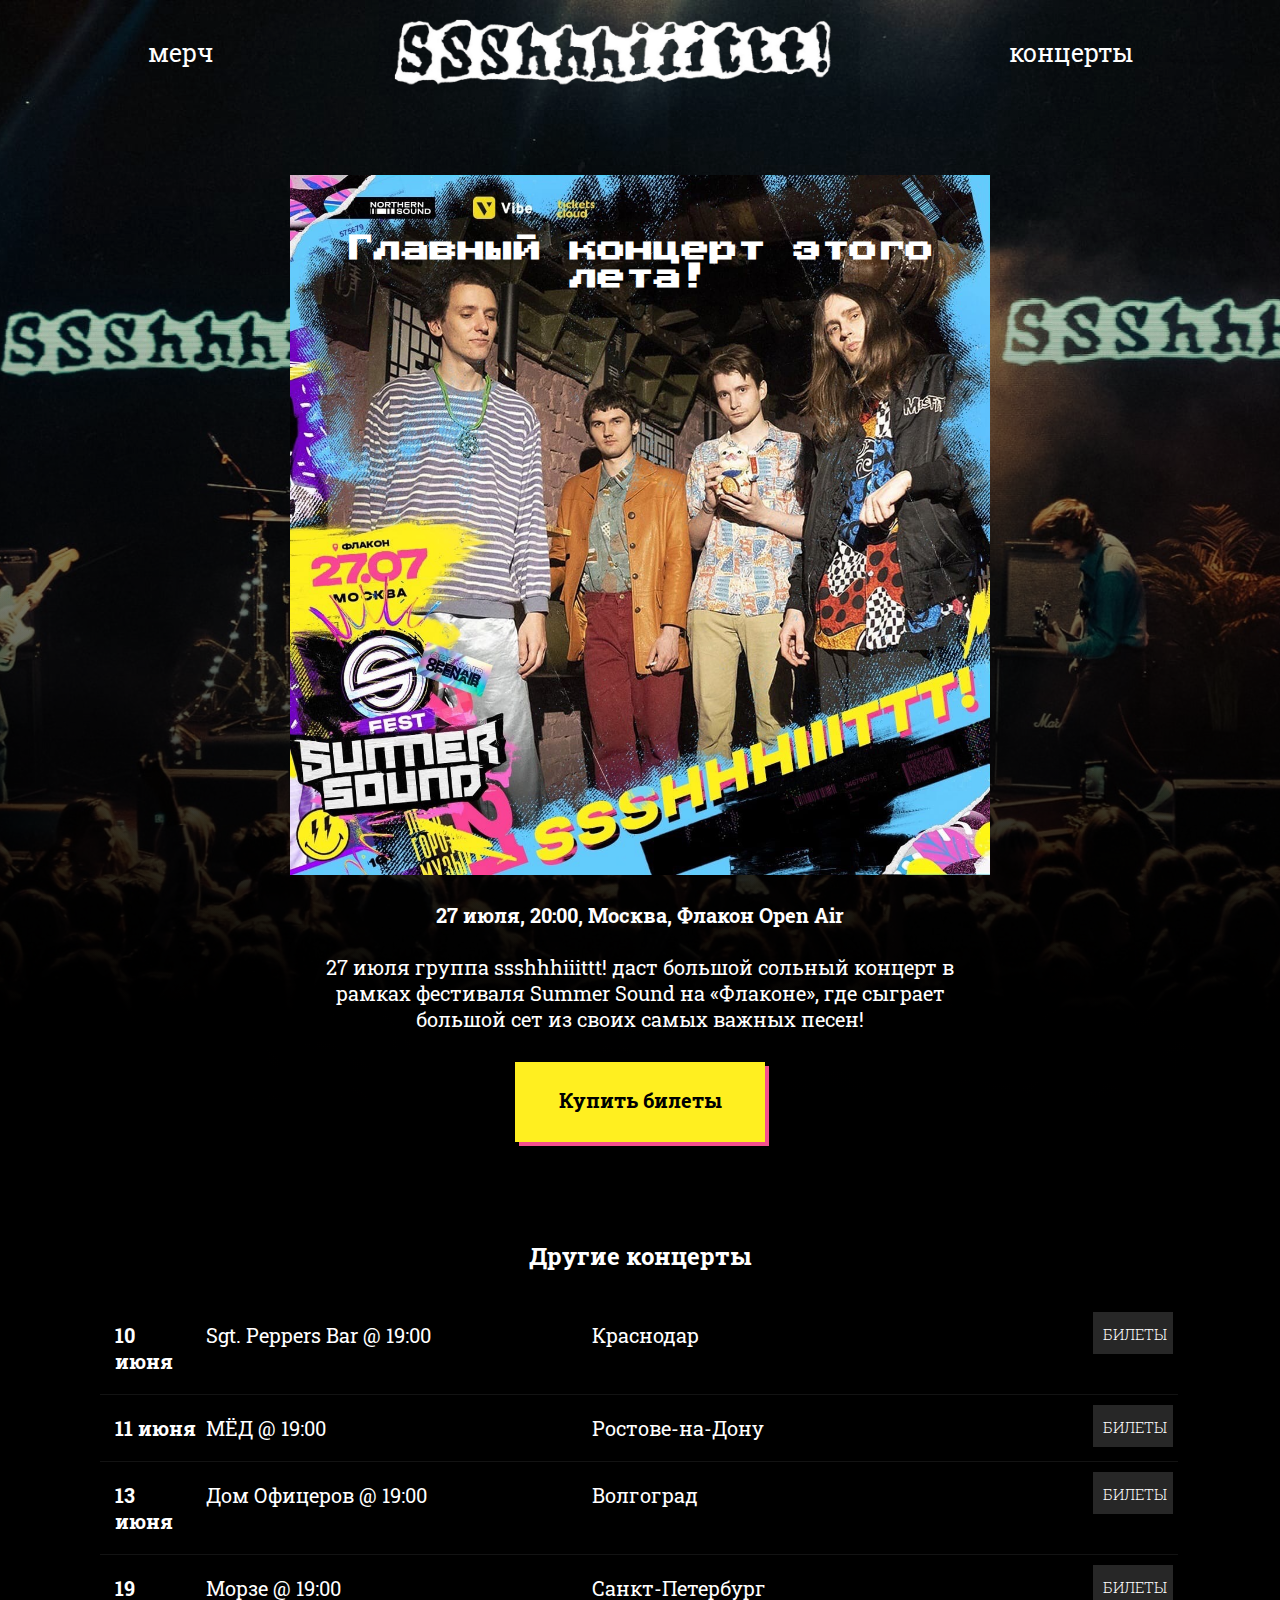
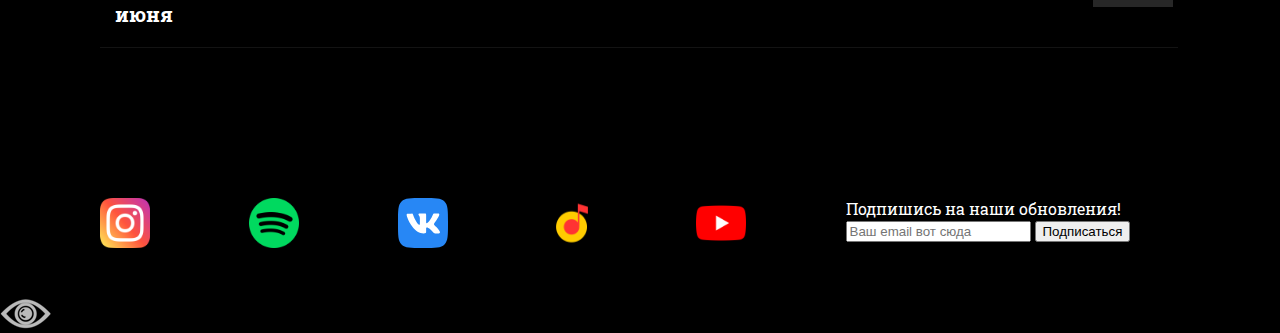
<file: concerts.html>
<!DOCTYPE html>
<html lang="en">

<head>
    <meta charset="UTF-8">
    <title>ssshhhiiittt!</title>
    <link rel="stylesheet" href="style.css">
    <link rel="shortcut icon" href="hand.svg" type="image/svg">
    <meta name="viewport" content="width=device-width, user-scalable=no, initial-scale=1.0, maximum-scale=1.0, minimum-scale=1.0">
    <style>
        @import url('https://fonts.googleapis.com/css2?family=Press+Start+2P&display=swap');
    </style>
    <link rel="preconnect" href="https://fonts.googleapis.com">
    <link rel="preconnect" href="https://fonts.gstatic.com" crossorigin>
    <link href="https://fonts.googleapis.com/css2?family=Roboto+Slab:wght@300&display=swap" rel="stylesheet">
    <script src="https://lidrekon.ru/slep/js/jquery.js"></script>
    <script src="https://lidrekon.ru/slep/js/uhpv-hover-full.min.js"></script>
    <script src="https://code.jquery.com/jquery-3.6.0.min.js"></script>
</head>

<body>
    <header class="mainheader3">
        <nav>
            <a href="merchandise.html" class="navblock">мерч</a>
            <a href="main.html" class="mainnav-link">
                <div class="shit">
                    <img class="resize" src="shittt.png">
                </div>
            </a>
            <a href="concerts.html" class="navblock">концерты</a>
        </nav>
        <div class="mainconc">
            <div class="afisha">
                <h2>Главный концерт этого лета!</h2>
            </div>
            <div class="disc">
                <h4>27 июля, 20:00, Москва, Флакон Open Air</h4>
                <p>27 июля группа ssshhhiiittt! даст большой сольный концерт в рамках фестиваля Summer Sound на «Флаконе», где сыграет большой сет из своих самых важных песен!</p>
            </div>
            <a href="https://summersound.ru/ssshhhiiittt/">
                <div class="button-yel">
                    <p>Купить билеты</p>
                </div>
            </a>
        </div>

    </header>

    <main>
        <article>
            <header>
                <h2 class="other">Другие концерты</h2>
            </header>
            <div class="concerts">
                <div class="conc">
                    <div class="date">10 июня</div>
                    <div class="place">Sgt. Peppers Bar @ 19:00</div>
                    <div class="city">Краснодар</div>
                    <a href="https://nobed.ru/ssshhhiiittt#rec308484072" class="tickets">БИЛЕТЫ</a>
                </div>
                <div class="conc">
                    <div class="date">11 июня</div>
                    <div class="place">МЁД @ 19:00</div>
                    <div class="city">Ростове-на-Дону</div>
                    <a href="https://nobed.ru/ssshhhiiittt#rec308484072" class="tickets">БИЛЕТЫ</a>
                </div>
                <div class="conc">
                    <div class="date">13 июня</div>
                    <div class="place">Дом Офицеров @ 19:00</div>
                    <div class="city">Волгоград</div>
                    <a href="https://nobed.ru/ssshhhiiittt#rec308484072" class="tickets">БИЛЕТЫ</a>
                </div>
                <div class="conc">
                    <div class="date">19 июня</div>
                    <div class="place">Морзе @ 19:00</div>
                    <div class="city">Санкт-Петербург</div>
                    <a href="https://ticketscloud.com/v1/widgets/common?event=601d04cc16bcb2651c568471&token=eyJ0eXAiOiJKV1QiLCJhbGciOiJIUzI1NiIsImlzcyI6InRpY2tldHNjbG91ZC5ydSJ9.eyJwIjoiNjAxZDAxYmQ0OWEyNmI4NjFmNDZjNDc1In0.87TMKrIsZ3KtsFZ_38cUcWcfH9bNXz3tMHgnZlK9_ic&partner=601d01bd49a26b861f46c475&m=mobile&lang=ru&utm=60747d5de00ac8a8832120a1&r=1&org=601d01bd49a26b861f46c475&city=498817&category=592841f8515e35002dead964&tags=592841f8515e35002dead968,Инди,592841f8515e35002dead969,Рок,592841f8515e35002dead96b,Панк,592841f8515e35002dead978,Альтернатива" class="tickets">БИЛЕТЫ</a>
                </div>
            </div>
        </article>
    </main>

    <footer>
        <div class="mainfooter">
            <a href="https://www.instagram.com/ssshhhiiittt/" class="inst">
            </a>
            <a href="https://open.spotify.com/artist/0RfocEzLe78RexLTeU1K2p" class="spot">
            </a>
            <a href="https://vk.com/ssshhhiiittt" class="vk">
            </a>
            <a href="https://music.yandex.ru/artist/5399221" class="yan">
            </a>
            <a href="https://www.youtube.com/channel/UC9buQ3siM6ebgh_tEwWaGAg" class="yt">
            </a>
            <div>
                <form action="index3.html" method="post" class="subscription">
                    <div>
                        <label class="subscription-label" for="subscription-email">Подпишись на наши обновления!</label>
                    </div>
                    <div>
                        <input type="email" class="subscription-email" placeholder="Ваш email вот сюда" id="subscription-email">
                        <button class="subscription-button" type="submit">Подписаться</button>
                    </div>
                </form>
            </div>
        </div>
        <img id="specialButton" style="cursor:pointer;" src="eye-icon.png" alt="ВЕРСИЯ ДЛЯ СЛАБОВИДЯЩИХ" title="ВЕРСИЯ ДЛЯ СЛАБОВИДЯЩИХ" />
        <!-- <p class="podpis">Сайт разработал Логинов А. М.</p> -->
    </footer>
    <script src="script.js"></script>
</body></html>
</file>
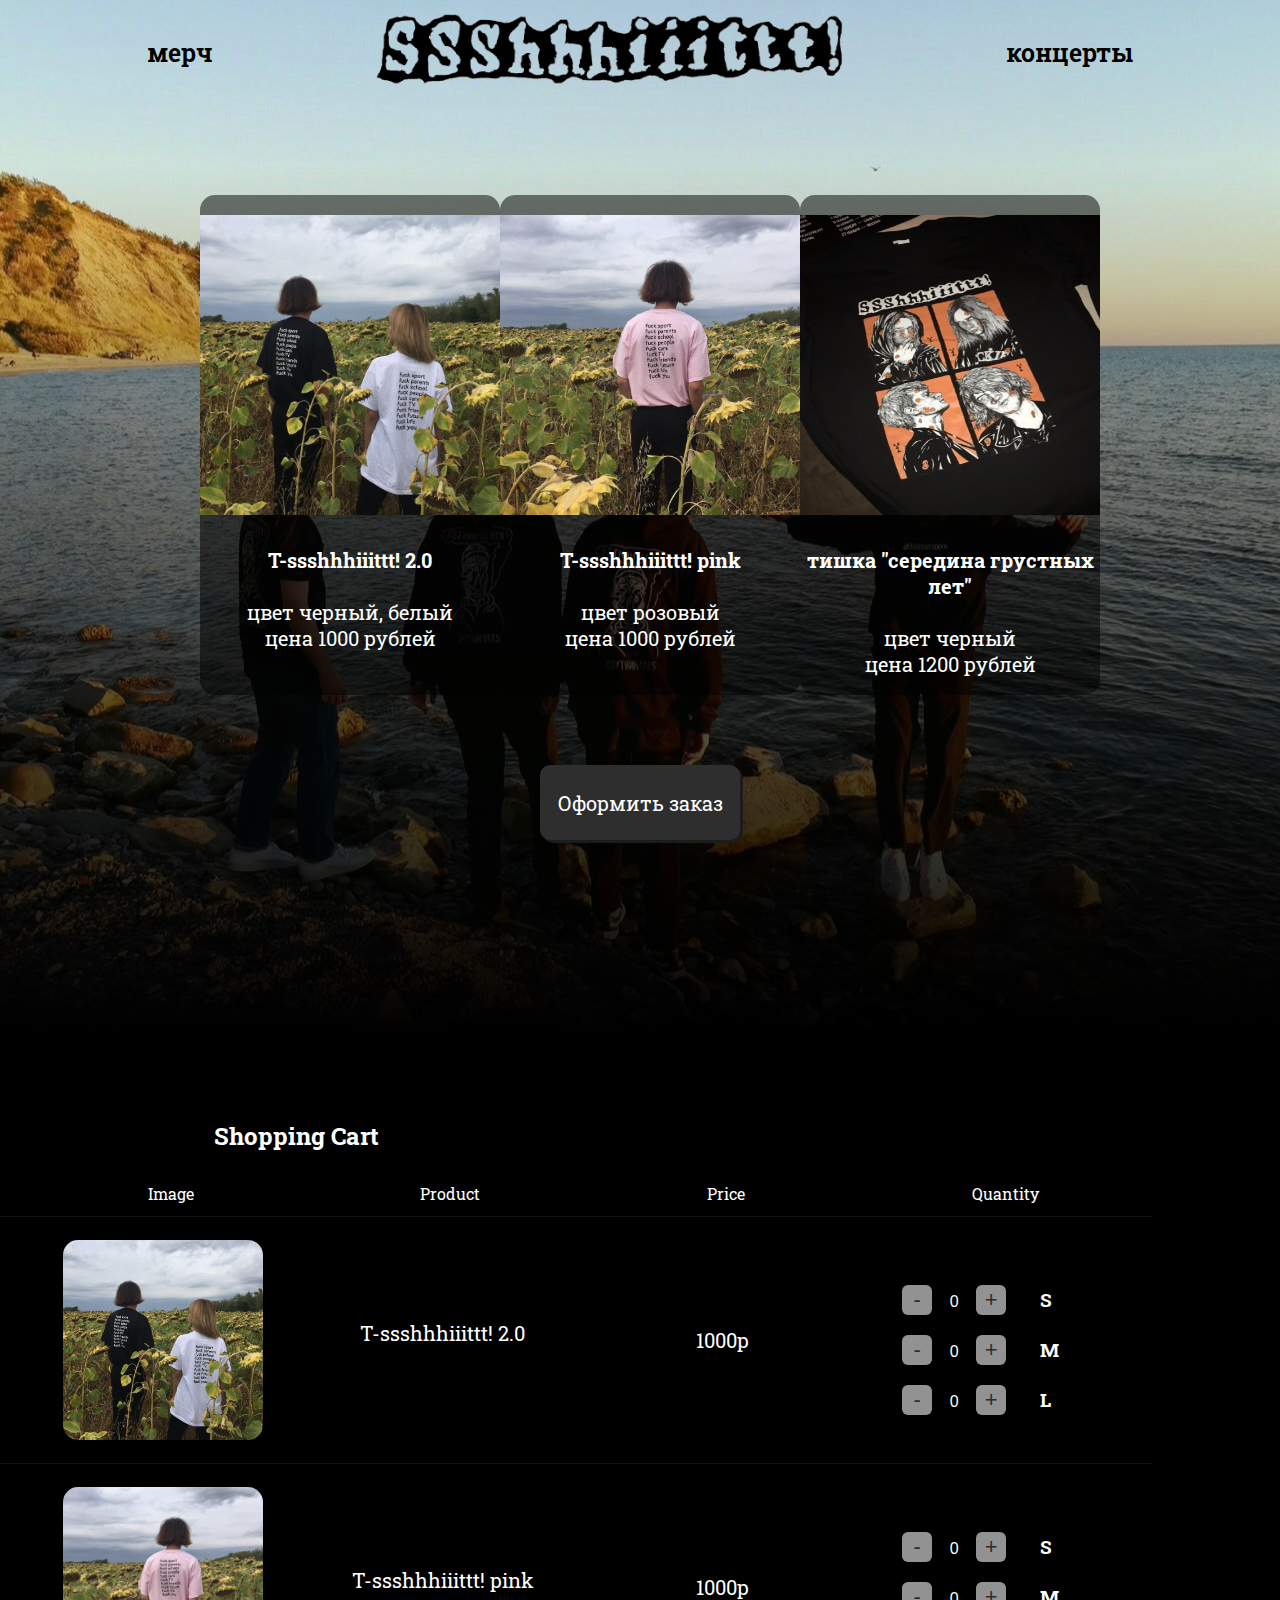
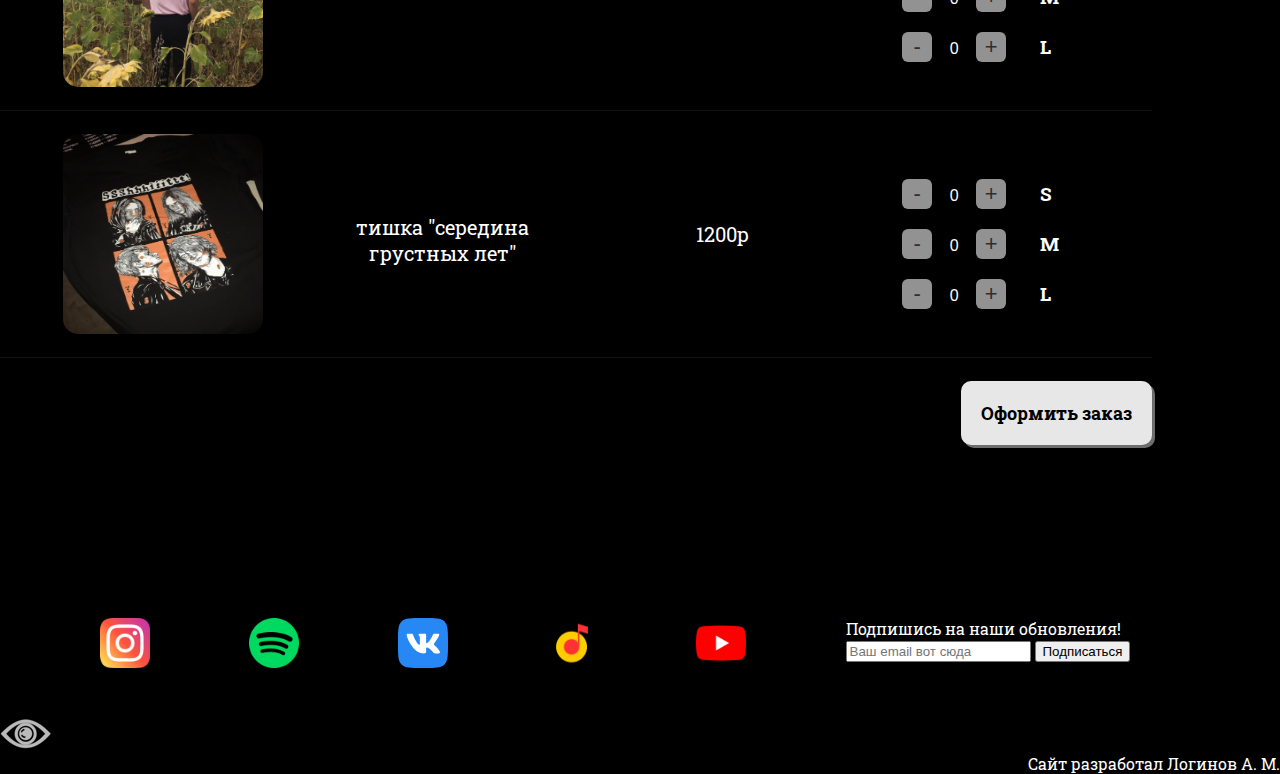
<file: index2.html>
<!DOCTYPE html>
<html lang="en">

<head>
    <meta charset="UTF-8">
    <title>ssshhhiiittt!</title>
    <link rel="stylesheet" href="style.css">
    <link rel="shortcut icon" href="hand.svg" type="image/svg">
    <meta name="viewport" content="width=device-width, user-scalable=no, initial-scale=1.0, maximum-scale=1.0, minimum-scale=1.0">
    <link rel="preconnect" href="https://fonts.googleapis.com">
    <link rel="preconnect" href="https://fonts.gstatic.com" crossorigin>
    <link href="https://fonts.googleapis.com/css2?family=Roboto+Slab:wght@300&display=swap" rel="stylesheet">
    <script src="https://lidrekon.ru/slep/js/jquery.js"></script>
    <script src="https://lidrekon.ru/slep/js/uhpv-hover-full.min.js"></script>
    <script src="https://code.jquery.com/jquery-3.6.0.min.js"></script>
</head>

<body>
    <header class="mainheader2">
        <nav>
            <a href="index2.html" class="navblock">мерч</a>
            <a href="index.html" class="mainnav-link">
                <div class="shit">
                    <img class="resize" src="19-ssshhhiiittt.png">
                </div>
            </a>
            <a href="index3.html" class="navblock">концерты</a>
        </nav>
        <div class="merch">
            <div class="tovar">
                <div class="temno2">
                    <div class="tsh"></div>
                    <h4>T-ssshhhiiittt! 2.0</h4>
                    <p>цвет черный, белый</p>
                    <p>цена 1000 рублей</p>
                </div>
            </div>
            <div class="tovar">
                <div class="temno2">
                    <div class="tsh2"></div>
                    <h4>T-ssshhhiiittt! pink</h4>
                    <p>цвет розовый</p>
                    <p>цена 1000 рублей</p>
                </div>
            </div>
            <div class="tovar">
                <div class="temno2">
                    <div class="tsh3"></div>
                    <h4>тишка "середина грустных лет"</h4>
                    <p>цвет черный</p>
                    <p>цена 1200 рублей</p>
                </div>
            </div>
        </div>
        <a href="#zakaz" class="oform">Оформить заказ</a>
    </header>

    <main>
        <article id="zakaz">
            <h2 class="shop">Shopping Cart</h2>
            <div class="shopping-cart">

                <div class="column-labels">
                    <label class="name-product-image">Image</label>
                    <label class="name-product-details">Product</label>
                    <label class="name-product-price">Price</label>
                    <label class="name-product-quantity">Quantity</label>
                </div>
                    <div class="product">
                        <img class="product-image" src="28f4984f5e1516410e71df6474b97b6b.jpg">
                        <div class="product-details">T-ssshhhiiittt! 2.0</div>
                        <div class="product-price" id="1 tish">1000p</div>
                        <div class="quant+size">
                            <div class="quantity">
                                <button class="minus-btn" type="button" name="button">
                                    <p>-</p>
                                </button>
                                <input type="text" name="name" value="0" readonly>
                                <button class="plus-btn" type="button" name="button">
                                    <p>+</p>
                                </button>
                                <h3>S</h3>
                            </div>
                            <div class="quantity">
                                <button class="minus-btn" type="button" name="button">
                                    <p>-</p>
                                </button>
                                <input type="text" name="name" value="0" readonly>
                                <button class="plus-btn" type="button" name="button">
                                    <p>+</p>
                                </button>
                                <h3>M</h3>
                            </div>
                            <div class="quantity">
                                <button class="minus-btn" type="button" name="button">
                                    <p>-</p>
                                </button>
                                <input type="text" name="name" value="0" readonly>
                                <button class="plus-btn" type="button" name="button">
                                    <p>+</p>
                                </button>
                                <h3>L</h3>
                            </div>
                        </div>
                    </div>
                    <div class="product">
                        <img class="product-image" src="5Xhus_UHSZM.jpg">
                        <div class="product-details">T-ssshhhiiittt! pink</div>
                        <div class="product-price" id="2 tish">1000p</div>
                        <div class="quant+size">
                            <div class="quantity">
                                <button class="minus-btn" type="button" name="button">
                                    <p>-</p>
                                </button>
                                <input type="text" name="name" value="0" readonly>
                                <button class="plus-btn" type="button" name="button">
                                    <p>+</p>
                                </button>
                                <h3>S</h3>
                            </div>
                            <div class="quantity">
                                <button class="minus-btn" type="button" name="button">
                                    <p>-</p>
                                </button>
                                <input type="text" name="name" value="0" readonly>
                                <button class="plus-btn" type="button" name="button">
                                    <p>+</p>
                                </button>
                                <h3>M</h3>
                            </div>
                            <div class="quantity">
                                <button class="minus-btn" type="button" name="button">
                                    <p>-</p>
                                </button>
                                <input type="text" name="name" value="0" readonly>
                                <button class="plus-btn" type="button" name="button">
                                    <p>+</p>
                                </button>
                                <h3>L</h3>
                            </div>
                        </div>
                    </div>
                    <div class="product">
                        <img class="product-image" src="VipjxTKepAw.jpg">
                        <div class="product-details">тишка "середина грустных лет"</div>
                        <div class="product-price" id="3 tish">1200p</div>
                        <div class="quant+size">
                            <div class="quantity">
                                <button class="minus-btn" type="button" name="button">
                                    <p>-</p>
                                </button>
                                <input type="text" name="name" value="0" readonly>
                                <button class="plus-btn" type="button" name="button">
                                    <p>+</p>
                                </button>
                                <h3>S</h3>
                            </div>
                            <div class="quantity">
                                <button class="minus-btn" type="button" name="button">
                                    <p>-</p>
                                </button>
                                <input type="text" name="name" value="0" readonly>
                                <button class="plus-btn" type="button" name="button">
                                    <p>+</p>
                                </button>
                                <h3>M</h3>
                            </div>
                            <div class="quantity">
                                <button class="minus-btn" type="button" name="button">
                                    <p>-</p>
                                </button>
                                <input type="text" name="name" value="0" readonly>
                                <button class="plus-btn" type="button" name="button">
                                    <p>+</p>
                                </button>
                                <h3>L</h3>
                            </div>
                        </div>
                    </div>
                
                <div class="total">
                    <!-- "для вывода суммы"
                    <h3>Total:</h3>
                    <input class="total-price" type="text" name="name" value="0" readonly>
                    -->
                    <a href="#zakaz" class="oform2">Оформить заказ</a>
                </div>
            </div>
        </article>
    </main>

    <footer>
        <div class="mainfooter">
            <a href="https://www.instagram.com/ssshhhiiittt/" class="inst">
            </a>
            <a href="https://open.spotify.com/artist/0RfocEzLe78RexLTeU1K2p" class="spot">
            </a>
            <a href="https://vk.com/ssshhhiiittt" class="vk">
            </a>
            <a href="https://music.yandex.ru/artist/5399221" class="yan">
            </a>
            <a href="https://www.youtube.com/channel/UC9buQ3siM6ebgh_tEwWaGAg" class="yt">
            </a>
            <div>
                <form action="index2.html" method="post" class="subscription">
                    <div>
                        <label class="subscription-label" for="subscription-email">Подпишись на наши обновления!</label>
                    </div>
                    <div>
                        <input type="email" class="subscription-email" placeholder="Ваш email вот сюда" id="subscription-email">
                        <button class="subscription-button" type="submit">Подписаться</button>
                    </div>
                </form>
            </div>
        </div>
        <img id="specialButton" style="cursor:pointer;" src="eye-icon.png" alt="ВЕРСИЯ ДЛЯ СЛАБОВИДЯЩИХ" title="ВЕРСИЯ ДЛЯ СЛАБОВИДЯЩИХ" />
        <p class="podpis">Сайт разработал Логинов А. М.</p>
    </footer>
    
    <script src="script.js"></script>
</body>

</html>
</file>
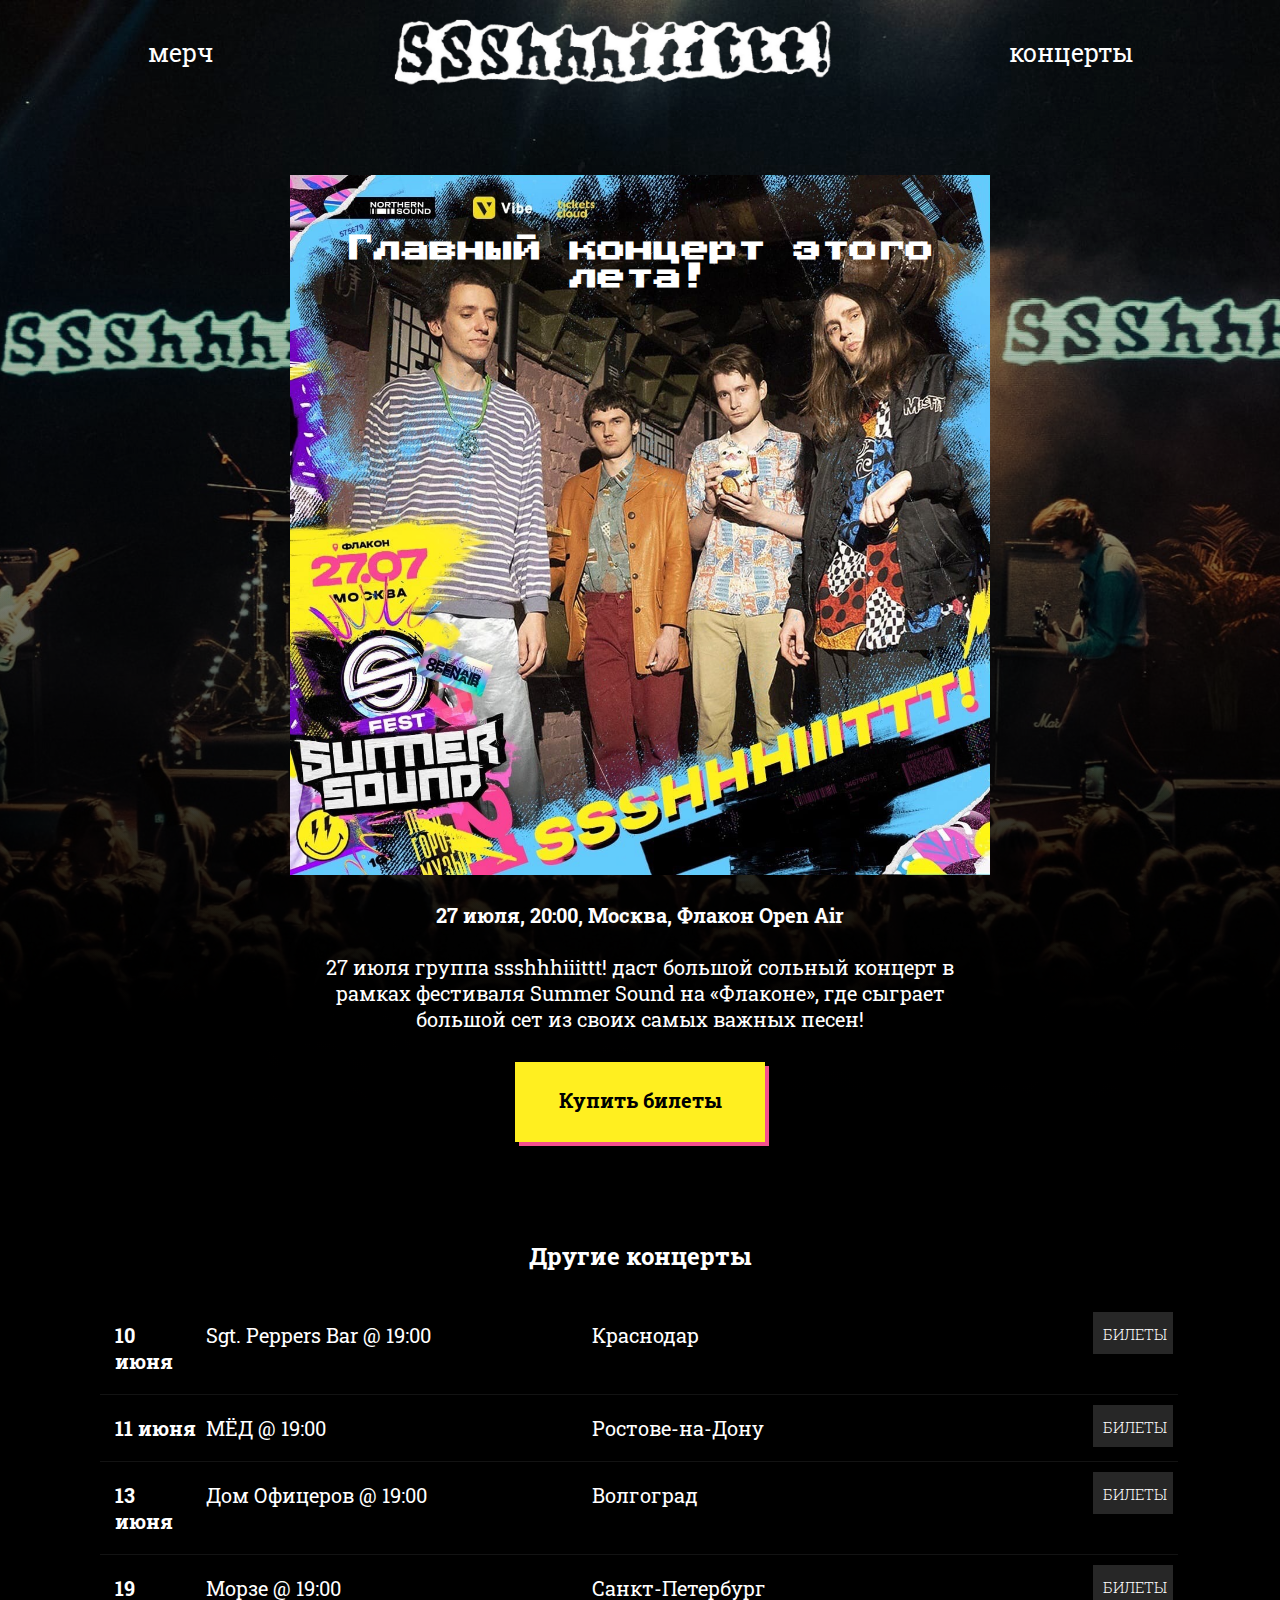
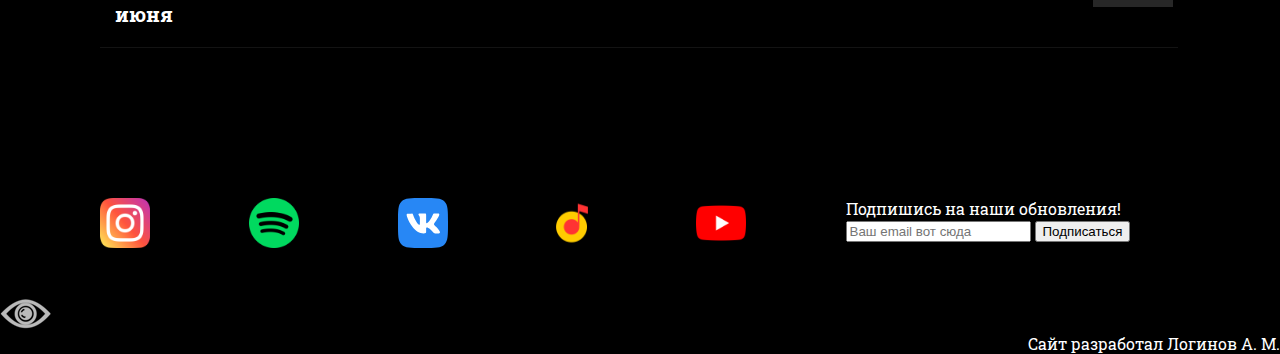
<file: index3.html>
<!DOCTYPE html>
<html lang="en">

<head>
    <meta charset="UTF-8">
    <title>ssshhhiiittt!</title>
    <link rel="stylesheet" href="style.css">
    <link rel="shortcut icon" href="hand.svg" type="image/svg">
    <meta name="viewport" content="width=device-width, user-scalable=no, initial-scale=1.0, maximum-scale=1.0, minimum-scale=1.0">
    <style>
        @import url('https://fonts.googleapis.com/css2?family=Press+Start+2P&display=swap');
    </style>
    <link rel="preconnect" href="https://fonts.googleapis.com">
    <link rel="preconnect" href="https://fonts.gstatic.com" crossorigin>
    <link href="https://fonts.googleapis.com/css2?family=Roboto+Slab:wght@300&display=swap" rel="stylesheet">
    <script src="https://lidrekon.ru/slep/js/jquery.js"></script>
    <script src="https://lidrekon.ru/slep/js/uhpv-hover-full.min.js"></script>
</head>

<body>
    <header class="mainheader3">
        <nav>
            <a href="index2.html" class="navblock">мерч</a>
            <a href="index.html" class="mainnav-link">
                <div class="shit">
                    <img class="resize" src="shittt.png">
                </div>
            </a>
            <a href="index3.html" class="navblock">концерты</a>
        </nav>
        <div class="mainconc">
            <div class="afisha">
                <h2>Главный концерт этого лета!</h2>
            </div>
            <div class="disc">
                <h4>27 июля, 20:00, Москва, Флакон Open Air</h4>
                <p>27 июля группа ssshhhiiittt! даст большой сольный концерт в рамках фестиваля Summer Sound на «Флаконе», где сыграет большой сет из своих самых важных песен!</p>
            </div>
            <a href="https://summersound.ru/ssshhhiiittt/">
                <div class="button-yel">
                    <p>Купить билеты</p>
                </div>
            </a>
        </div>

    </header>

    <main>
        <article>
            <header>
                <h2 class="other">Другие концерты</h2>
            </header>
            <div class="concerts">
                <div class="conc">
                    <div class="date">10 июня</div>
                    <div class="place">Sgt. Peppers Bar @ 19:00</div>
                    <div class="city">Краснодар</div>
                    <a href="https://nobed.ru/ssshhhiiittt#rec308484072" class="tickets">БИЛЕТЫ</a>
                </div>
                <div class="conc">
                    <div class="date">11 июня</div>
                    <div class="place">МЁД @ 19:00</div>
                    <div class="city">Ростове-на-Дону</div>
                    <a href="https://nobed.ru/ssshhhiiittt#rec308484072" class="tickets">БИЛЕТЫ</a>
                </div>
                <div class="conc">
                    <div class="date">13 июня</div>
                    <div class="place">Дом Офицеров @ 19:00</div>
                    <div class="city">Волгоград</div>
                    <a href="https://nobed.ru/ssshhhiiittt#rec308484072" class="tickets">БИЛЕТЫ</a>
                </div>
                <div class="conc">
                    <div class="date">19 июня</div>
                    <div class="place">Морзе @ 19:00</div>
                    <div class="city">Санкт-Петербург</div>
                    <a href="https://ticketscloud.com/v1/widgets/common?event=601d04cc16bcb2651c568471&token=eyJ0eXAiOiJKV1QiLCJhbGciOiJIUzI1NiIsImlzcyI6InRpY2tldHNjbG91ZC5ydSJ9.eyJwIjoiNjAxZDAxYmQ0OWEyNmI4NjFmNDZjNDc1In0.87TMKrIsZ3KtsFZ_38cUcWcfH9bNXz3tMHgnZlK9_ic&partner=601d01bd49a26b861f46c475&m=mobile&lang=ru&utm=60747d5de00ac8a8832120a1&r=1&org=601d01bd49a26b861f46c475&city=498817&category=592841f8515e35002dead964&tags=592841f8515e35002dead968,Инди,592841f8515e35002dead969,Рок,592841f8515e35002dead96b,Панк,592841f8515e35002dead978,Альтернатива" class="tickets">БИЛЕТЫ</a>
                </div>
            </div>
        </article>
    </main>

    <footer>
        <div class="mainfooter">
            <a href="https://www.instagram.com/ssshhhiiittt/" class="inst">
            </a>
            <a href="https://open.spotify.com/artist/0RfocEzLe78RexLTeU1K2p" class="spot">
            </a>
            <a href="https://vk.com/ssshhhiiittt" class="vk">
            </a>
            <a href="https://music.yandex.ru/artist/5399221" class="yan">
            </a>
            <a href="https://www.youtube.com/channel/UC9buQ3siM6ebgh_tEwWaGAg" class="yt">
            </a>
            <div>
                <form action="index3.html" method="post" class="subscription">
                    <div>
                        <label class="subscription-label" for="subscription-email">Подпишись на наши обновления!</label>
                    </div>
                    <div>
                        <input type="email" class="subscription-email" placeholder="Ваш email вот сюда" id="subscription-email">
                        <button class="subscription-button" type="submit">Подписаться</button>
                    </div>
                </form>
            </div>
        </div>
        <img id="specialButton" style="cursor:pointer;" src="eye-icon.png" alt="ВЕРСИЯ ДЛЯ СЛАБОВИДЯЩИХ" title="ВЕРСИЯ ДЛЯ СЛАБОВИДЯЩИХ" />
        <p class="podpis">Сайт разработал Логинов А. М.</p>
    </footer>
    <script src="script.js"></script>
</body></html>
</file>
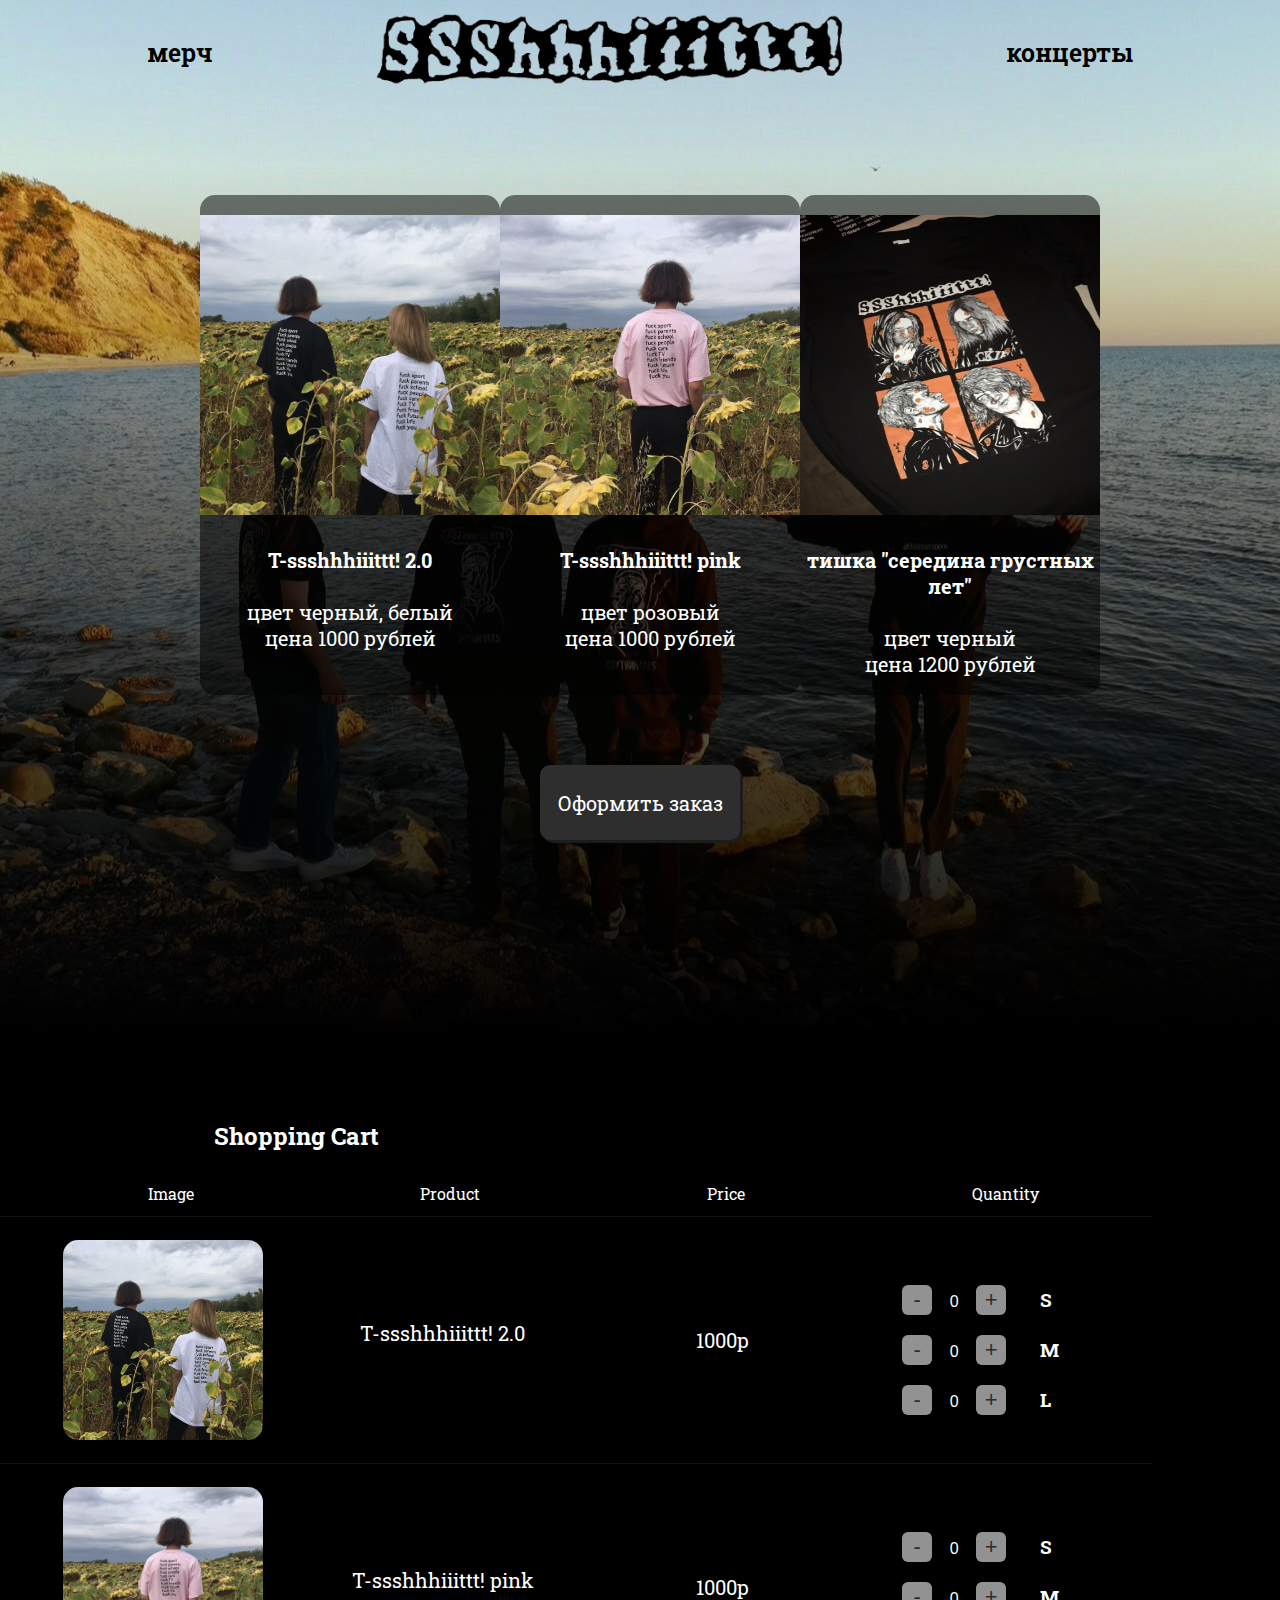
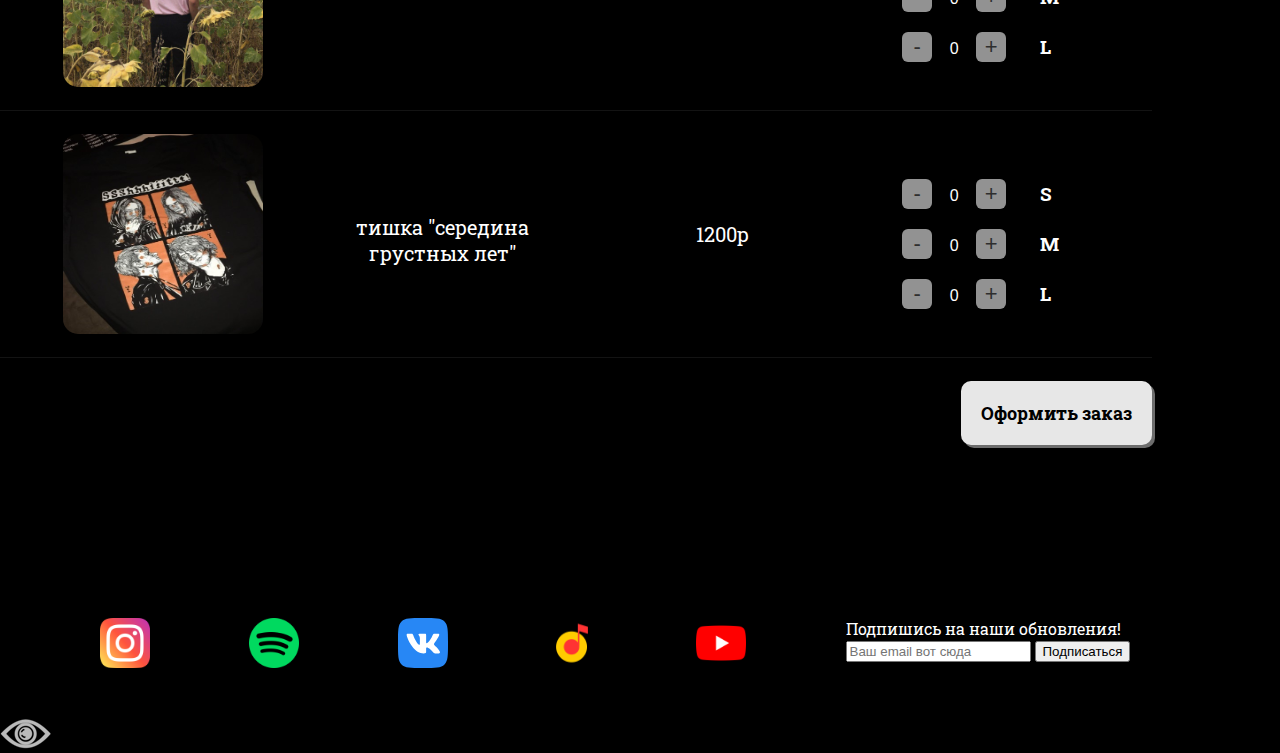
<file: merchandise.html>
<!DOCTYPE html>
<html lang="en">

<head>
    <meta charset="UTF-8">
    <title>ssshhhiiittt!</title>
    <link rel="stylesheet" href="style.css">
    <link rel="shortcut icon" href="hand.svg" type="image/svg">
    <meta name="viewport" content="width=device-width, user-scalable=no, initial-scale=1.0, maximum-scale=1.0, minimum-scale=1.0">
    <link rel="preconnect" href="https://fonts.googleapis.com">
    <link rel="preconnect" href="https://fonts.gstatic.com" crossorigin>
    <link href="https://fonts.googleapis.com/css2?family=Roboto+Slab:wght@300&display=swap" rel="stylesheet">
    <script src="https://lidrekon.ru/slep/js/jquery.js"></script>
    <script src="https://lidrekon.ru/slep/js/uhpv-hover-full.min.js"></script>
    <script src="https://code.jquery.com/jquery-3.6.0.min.js"></script>
</head>

<body>
    <header class="mainheader2">
        <nav>
            <a href="merchandise.html" class="navblock">мерч</a>
            <a href="main.html" class="mainnav-link">
                <div class="shit">
                    <img class="resize" src="19-ssshhhiiittt.png">
                </div>
            </a>
            <a href="concerts.html" class="navblock">концерты</a>
        </nav>
        <div class="merch">
            <div class="tovar">
                <div class="tsh"></div>
                <h4>T-ssshhhiiittt! 2.0</h4>
                <p>цвет черный, белый</p>
                <p>цена 1000 рублей</p>
            </div>
            <div class="tovar">
                <div class="tsh2"></div>
                <h4>T-ssshhhiiittt! pink</h4>
                <p>цвет розовый</p>
                <p>цена 1000 рублей</p>
            </div>
            <div class="tovar">
                <div class="tsh3"></div>
                <h4>тишка "середина грустных лет"</h4>
                <p>цвет черный</p>
                <p>цена 1200 рублей</p>
            </div>
        </div>
        <a href="#zakaz" class="oform">Оформить заказ</a>
    </header>

    <main>
        <article id="zakaz">
            <h2 class="shop">Shopping Cart</h2>
            <div class="shopping-cart">

                <div class="column-labels">
                    <label class="name-product-image">Image</label>
                    <label class="name-product-details">Product</label>
                    <label class="name-product-price">Price</label>
                    <label class="name-product-quantity">Quantity</label>
                </div>
                    <div class="product">
                        <img class="product-image" src="28f4984f5e1516410e71df6474b97b6b.jpg">
                        <div class="product-details">T-ssshhhiiittt! 2.0</div>
                        <div class="product-price" id="1 tish">1000p</div>
                        <div class="quant+size">
                            <div class="quantity">
                                <button class="minus-btn" type="button" name="button">
                                    <p>-</p>
                                </button>
                                <input type="text" name="name" value="0" readonly>
                                <button class="plus-btn" type="button" name="button">
                                    <p>+</p>
                                </button>
                                <h3>S</h3>
                            </div>
                            <div class="quantity">
                                <button class="minus-btn" type="button" name="button">
                                    <p>-</p>
                                </button>
                                <input type="text" name="name" value="0" readonly>
                                <button class="plus-btn" type="button" name="button">
                                    <p>+</p>
                                </button>
                                <h3>M</h3>
                            </div>
                            <div class="quantity">
                                <button class="minus-btn" type="button" name="button">
                                    <p>-</p>
                                </button>
                                <input type="text" name="name" value="0" readonly>
                                <button class="plus-btn" type="button" name="button">
                                    <p>+</p>
                                </button>
                                <h3>L</h3>
                            </div>
                        </div>
                    </div>
                    <div class="product">
                        <img class="product-image" src="5Xhus_UHSZM.jpg">
                        <div class="product-details">T-ssshhhiiittt! pink</div>
                        <div class="product-price" id="2 tish">1000p</div>
                        <div class="quant+size">
                            <div class="quantity">
                                <button class="minus-btn" type="button" name="button">
                                    <p>-</p>
                                </button>
                                <input type="text" name="name" value="0" readonly>
                                <button class="plus-btn" type="button" name="button">
                                    <p>+</p>
                                </button>
                                <h3>S</h3>
                            </div>
                            <div class="quantity">
                                <button class="minus-btn" type="button" name="button">
                                    <p>-</p>
                                </button>
                                <input type="text" name="name" value="0" readonly>
                                <button class="plus-btn" type="button" name="button">
                                    <p>+</p>
                                </button>
                                <h3>M</h3>
                            </div>
                            <div class="quantity">
                                <button class="minus-btn" type="button" name="button">
                                    <p>-</p>
                                </button>
                                <input type="text" name="name" value="0" readonly>
                                <button class="plus-btn" type="button" name="button">
                                    <p>+</p>
                                </button>
                                <h3>L</h3>
                            </div>
                        </div>
                    </div>
                    <div class="product">
                        <img class="product-image" src="VipjxTKepAw.jpg">
                        <div class="product-details">тишка "середина грустных лет"</div>
                        <div class="product-price" id="3 tish">1200p</div>
                        <div class="quant+size">
                            <div class="quantity">
                                <button class="minus-btn" type="button" name="button">
                                    <p>-</p>
                                </button>
                                <input type="text" name="name" value="0" readonly>
                                <button class="plus-btn" type="button" name="button">
                                    <p>+</p>
                                </button>
                                <h3>S</h3>
                            </div>
                            <div class="quantity">
                                <button class="minus-btn" type="button" name="button">
                                    <p>-</p>
                                </button>
                                <input type="text" name="name" value="0" readonly>
                                <button class="plus-btn" type="button" name="button">
                                    <p>+</p>
                                </button>
                                <h3>M</h3>
                            </div>
                            <div class="quantity">
                                <button class="minus-btn" type="button" name="button">
                                    <p>-</p>
                                </button>
                                <input type="text" name="name" value="0" readonly>
                                <button class="plus-btn" type="button" name="button">
                                    <p>+</p>
                                </button>
                                <h3>L</h3>
                            </div>
                        </div>
                    </div>
                
                <div class="total">
                    <!-- "для вывода суммы"
                    <h3>Total:</h3>
                    <input class="total-price" type="text" name="name" value="0" readonly>
                    -->
                    <a href="#zakaz" class="oform2">Оформить заказ</a>
                </div>
            </div>
        </article>
    </main>

    <footer>
        <div class="mainfooter">
            <a href="https://www.instagram.com/ssshhhiiittt/" class="inst">
            </a>
            <a href="https://open.spotify.com/artist/0RfocEzLe78RexLTeU1K2p" class="spot">
            </a>
            <a href="https://vk.com/ssshhhiiittt" class="vk">
            </a>
            <a href="https://music.yandex.ru/artist/5399221" class="yan">
            </a>
            <a href="https://www.youtube.com/channel/UC9buQ3siM6ebgh_tEwWaGAg" class="yt">
            </a>
            <div>
                <form action="index2.html" method="post" class="subscription">
                    <div>
                        <label class="subscription-label" for="subscription-email">Подпишись на наши обновления!</label>
                    </div>
                    <div>
                        <input type="email" class="subscription-email" placeholder="Ваш email вот сюда" id="subscription-email">
                        <button class="subscription-button" type="submit">Подписаться</button>
                    </div>
                </form>
            </div>
        </div>
        <img id="specialButton" style="cursor:pointer;" src="eye-icon.png" alt="ВЕРСИЯ ДЛЯ СЛАБОВИДЯЩИХ" title="ВЕРСИЯ ДЛЯ СЛАБОВИДЯЩИХ" />
        <!-- <p class="podpis">Сайт разработал Логинов А. М.</p> -->
    </footer>
    
    <script src="script.js"></script>
</body>

</html>
</file>
<file: style.css>
html {
    scroll-behavior: smooth;
}
body{
    background-color: black;
    color: white;
	font-family: 'Roboto Slab', serif;
	margin: 0;
    padding: 0;
}
p {
    margin: 0;
    color: white;
    text-decoration: none;
}
h2 {
    color: white;
    padding: 0 50px;
}
h3 {
    color: white;
    margin: 10px;
}
h4 {
    color: white;
}
nav {
    display: flex;
    justify-content: space-around;
}
.navblock {
    display: inline-block;
    margin: auto;
    padding: 20px;
    color: white;
    text-decoration: none;
    font-size: 25px;
    transition: 0.3s ease;
}

.navblock:hover {
    border-bottom: 2px solid #ffffff;
    padding: 6px 20px;
}
.shit {
    display: inline-block;
}
.resize {
    width: 500px;
    height: auto;
}
h1 {
    display: inline-block;
    padding-top: 40px;
    width: 1000px;
}
.albumbox {
    display: flex;
    flex-direction: column;
    justify-content: center;
    align-items: center;
}
.nodec {
    background-color: black;
    color: white;
    text-decoration: none;
}
.album {
    display: flex;
    flex-direction: column;
    justify-content: center;
    align-items: center;
}
.image {
    width: 500px;
    overflow:hidden;
}
.image img {
 -moz-transition: all 1.2s ease-out;
 -o-transition: all 1.2s ease-out;
 -webkit-transition: all 1.2s ease-out;
 }
 
.image img:hover{
 -webkit-transform: scale(1.1);
 -moz-transform: scale(1.1);
 -o-transform: scale(1.1);
 }
.temno {
    display: flex;
    background-color: black;
    opacity: 100%;
    background-color: #2e2e2e;
    transition: 0.1s ease-out;
}
.temno:hover {
    background-color: #1c1c1c ;
}
.song-info {
    display: inline-block;
    width: 470px;
    padding: 15px;
}
.song-info p {
    font-size: 20px;
}
.mainheader{
    background-image: url(SLbagzreGZs1.jpg);
    background: linear-gradient(180deg, #335a151c 15%, #000000 100%), url(SLbagzreGZs1.jpg) no-repeat center center / cover;
    display: inline-block;
    width: 100vw;
    height: 900px;
	color: #fff;
    text-align: center;
    font-size: 20px;
    
}


.top {
    display: flex;
    flex-direction: column;
    justify-content: center;
    align-items: center;
    height: 400px;
    margin-bottom: 80px;
}
.pop {
    display: inline-block;
    padding: 20px;
    text-align: center;
    justify-content: center;
}
.pesni{
    display: flex;
    justify-content: space-around;
    flex-wrap: wrap;
    width: 1000px;
    height: 200px;
}
.top h2 {
    text-align: center;
}
.trek {
    padding: 20px 20px 0 20px;
}
.icon {
    width: 55px;
    height: auto;
    margin-right: 10px;
    border-radius: 5px;
}


.txt{
    width: 1300px;
    font-size: 22px;
    position: relative;
}
.txt p{
    position: relative;
}
.bio {
    display: flex;
    justify-content: center;
    padding: 70px 100px 160px 50px;
}

.qwerty {
    display: inline-block;
    vertical-align: top;
}

.prikol {
    background-image: url(IMG_4284.PNG);
    width: 1000px;
    height: 720px;
    background-size: 100% 100%;
    border-radius: 34% 66% 61% 39% / 60% 42% 58% 40% ;
    position: absolute;
    right: 0;
}


.inst {
    display: inline-block;
    width: 50px;
    height: 50px;
    background-size: 100%;
    background-image: url(instagram.png);
}
.spot {
    display: inline-block;
    width: 50px;
    height: 50px;
    background-size: 100%;
    background-image: url(spotify.png);
}
.vk {
    display: inline-block;
    width: 50px;
    height: 50px;
    background-size: 100%;
    background-image: url(VK_Compact_Logo.svg);
}
.yan {
    display: inline-block;
    width: 50px;
    height: 50px;
    background-size: 100%;
    background-image: url(yandex.png);
}
.yt {
    display: inline-block;
    width: 50px;
    height: 50px;
    background-size: 100%;
    background-image: url(youtube.png);
}
.mainfooter {
    display: flex;
    justify-content: space-around;
    padding: 0  100px 50px 50px;
}
.mainfooter p {
    font-weight: 700;
}
.podpis {
    position: absolute;
    right: 0;
}








.mainheader2{
    background-image: url(55153c2dc86fb7450180f49389c80448.jpg);
    background: linear-gradient(180deg, #335a151c 15%, #000000 94%), url(55153c2dc86fb7450180f49389c80448.jpg) no-repeat center center / cover;
    display: inline-block;
    width: 100%;
    height: 1100px;
	color: #000;
    text-align: center;
    font-size: 20px;
    
}
.mainheader2 .navblock {
    font-weight: 600;
    color: #000;
}
.mainheader2 .navblock:hover {
    border-bottom: 2px solid #000;
    padding: 6px 20px;
}
.mainheader2 nav {
    padding-bottom: 70px;
}

.merch {
    display: flex;
    justify-content: space-around;
    padding: 20px 200px;
}
.tovar {
    display: inline-block;
    width: 350px;
    height: 500px;
    border-radius: 15px;
    background-color: rgba(0, 0, 0, 0.5) ;
    transition: 0.4s ease-out;
    border-radius: 15px;
}
.tovar:hover {
    backdrop-filter: blur(5px);
}
.mainheader2 h4 {
    color: white;
}
.tsh {
    margin-top: 20px;
    display: inline-block;
    background-image: url(28f4984f5e1516410e71df6474b97b6b.jpg);
    width: 300px;
    height: 300px;
    background-size: 100%;
}
.tsh:hover {
    animation: move 16s infinite ease-out;
}
@keyframes move {
    0%{background-image: url(28f4984f5e1516410e71df6474b97b6b.jpg);}
    20%{background-image: url(1U8KVykmiiI.jpg);}
    40%{background-image: url(siZytrbvMIM.jpg);}
    60%{background-image: url(CB8-M2vI-bo.jpg);}
    80%{background-image: url(MCvsjh9mSYc.jpg);}
    100%{background-image: url(28f4984f5e1516410e71df6474b97b6b.jpg);}
}


.tsh2 {
    margin-top: 20px;
    display: inline-block;
    background-image: url(5Xhus_UHSZM.jpg);
    width: 300px;
    height: 300px;
    background-size: 100%;
}
.tsh2:hover {
    animation: move2 10s infinite ease-out;
}
@keyframes move2 {
    0%{background-image: url(5Xhus_UHSZM.jpg);}
    33%{background-image: url(4t_N13kxNi4.jpg);}
    66%{background-image: url(82DojjhDZAU.jpg);}
    100%{background-image: url(5Xhus_UHSZM.jpg);}
}


.tsh3 {
    margin-top: 20px;
    display: inline-block;
    background-image: url(VipjxTKepAw.jpg);
    width: 300px;
    height: 300px;
    background-size: 100% 100%;
}
.tsh3:hover {
    animation: move3 10s infinite ease-out;
}
@keyframes move3 {
    0%{background-image: url(VipjxTKepAw.jpg);}
    33%{background-image: url(xve1PFV4uuI.jpg);}
    66%{background-image: url(whIBZm-Weyg.jpg);}
    100%{background-image: url(VipjxTKepAw.jpg);}
}
.oform {
    display: inline-block;
    width: 200px;
    height: 50px;
    border-radius: 10px;
    text-decoration: none;
    color: white;
    background-color: #2e2e2e;
    margin: 50px;
    padding-top: 25px;
    box-shadow: 3px 3px 0 0 #1c1c1c;
}
.oform2 {
    display: inline-block;
    border-radius: 10px;
    text-decoration: none;
    color: black;
    background-color: #e7e7e7;
    padding: 20px 20px;
    box-shadow: 3px 3px 0 0 #6d6d6d;
    font-size: large;
    font-weight: 700;
}
.shop{
    margin-left: 150px;
    padding: 0 5%;
}
.shopping-cart {
    display: inline-block;
    justify-content: space-around;
    width: 90%;
    margin-bottom: 150px;
}
.column-labels {
    display: flex;
    align-items: center;
    justify-content: space-around;
    border-bottom: 1px solid rgba(130,130,130,.15);
    padding: 1% 0 1% 3%;
}
.name-product-image { }
.name-product-details { }
.name-product-price { }
.name-product-quantity { }
.name-product-size { }

.product {
    display: flex;
    align-items: center;
    justify-content: space-around;
    border-bottom: 1px solid rgba(130,130,130,.15);
    padding: 2%;
}
.product-image {
    width: 200px;
    border-radius: 15px;
    height: 200px;
}
.product-details {
    text-align:center;
    width: 200px;
    height: 40px;
    margin: 15px 0;
    font-size: 20px;
}
.product-price {
    text-align:center;
    width: 200px;
    margin: 15px 0;
    font-size: 20px;
}
.product-quantity {
    width: 200px;
}

.quantity {
    display: block;
    padding-top: 20px;
}
.quantity h3{
    display: inline;
    margin: 0 30px;
}
.quantity input {
    -webkit-appearance: none;
    border: none;
    text-align: center;
    width: 32px;
    font-size: 16px;
    color: #ffffff;
    background-color: #000;
    font-weight: 300;
}
.plus-btn, .minus-btn {
    width: 30px;
    height: 30px;
    color: #292b2e;
    background-color: #929292;
    border-radius: 6px;
    border: none;
    cursor: pointer;
}
button p {
    font-size: 22px;
    font-weight: 300;
    color: #2e2e2e;
}
button:focus,
input:focus {
  outline:0;
}




.total {
    display: flex;
    padding: 2% 0;
    justify-content: end;
}
.total h3{
    padding-left: 3%;
}
.total input {
    -webkit-appearance: none;
    border: none;
    text-align: center;
    color: #ffffff;
    background-color: #000;
    width: 150px;
    font-size: 16px;
}





.mainheader3{
    background-image: url(TQk2u6d86X0.jpg);
    background: linear-gradient(180deg, #335a151c 15%, #000000 92%), url(TQk2u6d86X0.jpg) no-repeat center center / cover;
    display: inline-block;
    width: 100%;
    height: 1100px;
	color: #000;
    background-blend-mode:hard-light;
    text-align: center;
    font-size: 20px;
    color: white;
    margin-bottom: 120px;
}
.mainheader3 nav {
    padding-bottom: 20px;
}
.mainconc {
    display: inline-block;
    justify-content: center;
    width: 700px;
    height: 700px;
    padding: 50px;
    
}
.mainconc h2 {
    padding: 0;
    margin-top: 60px;
    margin-bottom: 0;
    color: white;
    width: 700px;
    font-size: 28px;
    font-family: 'Press Start 2P', cursive;
}
.afisha {
    display: inline-block;
    width: 700px;
    height: 700px;
    text-align: center;
    background-image: url(C00WM1yrtnY.jpg);
    background-size: 100%
}
.button-yel {
    display: inline-block;
    width: 250px;
    height: 80px;
    font-weight: 700;
    background-color: #ffef20;
    Box-shadow: 4px 4px 0 0 #f4508d;
    color: black;
}
.button-yel:hover {
    background-color: #f4508d;
    color: white;
    Box-shadow: 4px 4px 0 0 #ffef20;
}
.disc {
    margin-bottom: 30px;
}
.button-yel p {
    color: black;
    padding: 25px;
}
.button-yel:hover p {
    color: white;
    text-shadow: 2px 2px 0 #000;
}
.concerts {
    display: flex;
    flex-direction: column;
    width: 92%;
    height: auto;
    margin-bottom: 150px;
}
.other {
    text-align: center;
    margin-bottom: 30px;
}
.conc {
    display: flex;
    border-bottom: 1px solid rgba(130,130,130,.15);
    margin: 0 0 0px 100px;
    padding: 5px;
}
.date {
    width: 130px;
    margin: 15px 0 15px 10px;
    font-size: 20px;
    font-weight: bold;
}
.place {
    width: 600px;
    margin: 15px 0 15px 10px;
    font-size: 20px;
}
.city {
    width: 800px;
    margin: 15px 0 15px 10px;
    font-size: 20px;
}
.tickets {
    width: 60px;
    height: 20px;
    color: white;
    text-align: center;
    font-weight: 300;
    font-size: 15px;
    margin-top: 5px;
    padding: 12px 10px 10px 10px;
    background-color: #272727;
    text-decoration: none;
}
</file>
